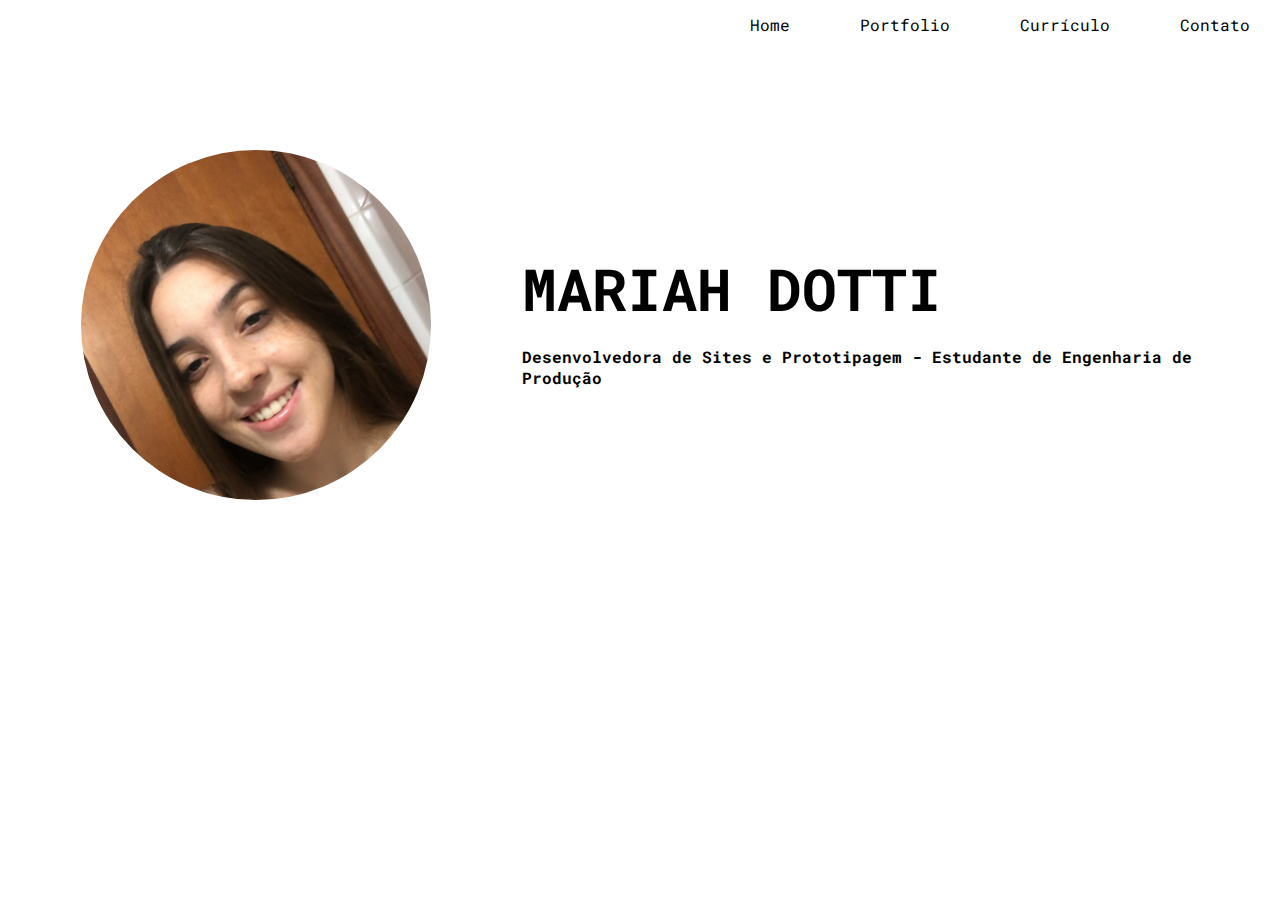
<file: index.html>
<!DOCTYPE html>

<html>

<head>
	<title>Mariah Dotti - Portfolio Online</title>

	<meta charset="utf-8">
	<link rel="stylesheet" href="css/styles.css">
	<link rel="preconnect" href="https://fonts.googleapis.com">
	<link rel="preconnect" href="https://fonts.gstatic.com" crossorigin>
	<link href="https://fonts.googleapis.com/css2?family=Roboto+Mono:wght@200&display=swap" rel="stylesheet">

</head>


<body>

	<div class="navigation">
		<ul>
			<li><a href="index.html">Home</a></li>
			<li><a href="portifolio.html">Portfolio</a></li>
			<li><a href="curriculo.html">Currículo</a></li>
			<li><a href="contato.html">Contato</a></li>
			<li class="threeline-icon">&#9776;</li>
		</ul>
	</div>

	<div class="capa">

		<div class="profile-pic">
			<img src="img/minhaFoto.jpg" alt="Foto de Ivan Gomes">
		</div>

		<div class="profile-title">
			<h1>Mariah Dotti</h1>
			<h2>Desenvolvedora de Sites e Prototipagem - Estudante de Engenharia de Produção</h2>
		</div>
		
	</div>




</body>

</html>
</file>
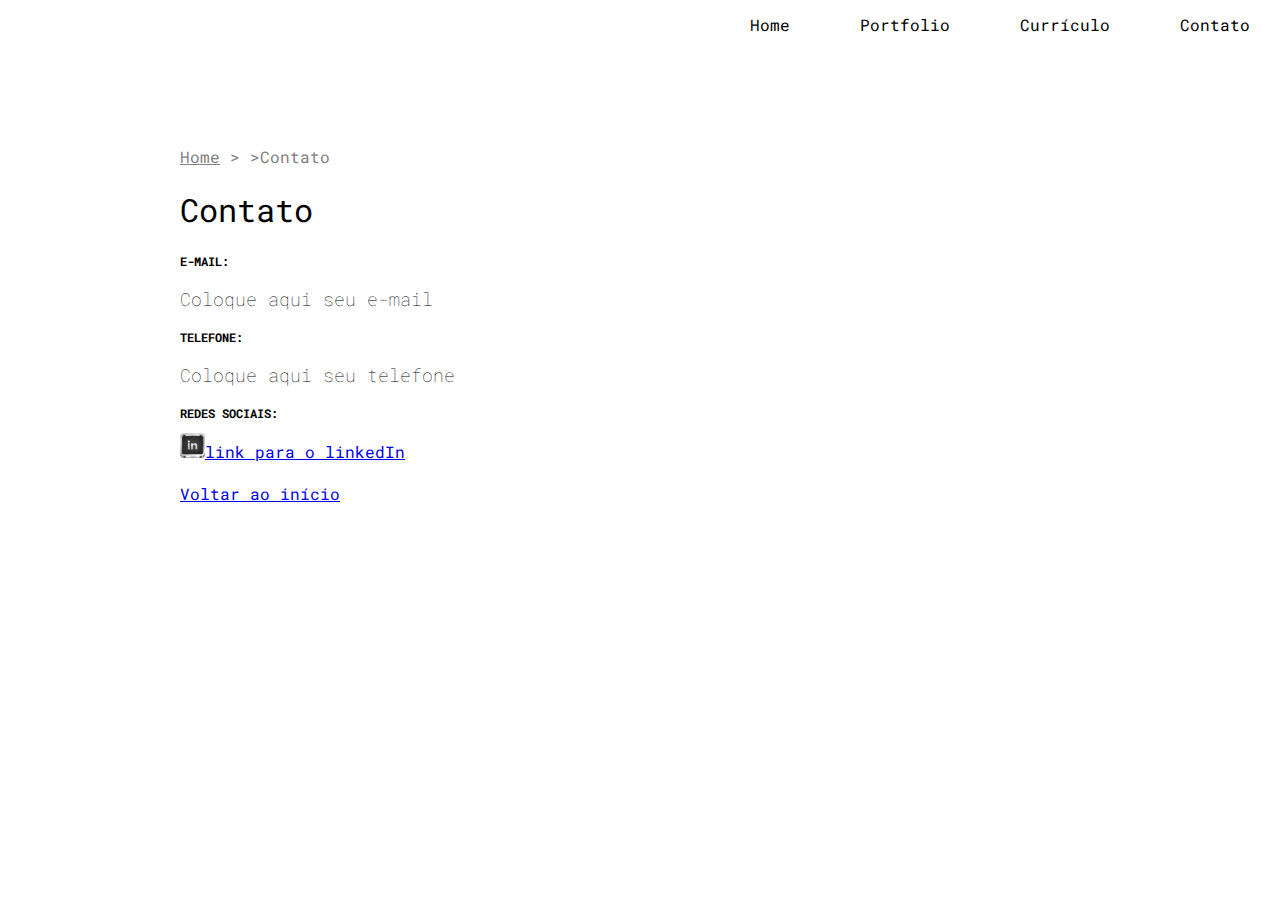
<file: contato.html>
<!DOCTYPE html>

<html>

	<head>
		<title>Contato - Mariah Dotti</title>

		<meta charset="utf-8">
		<link rel="stylesheet" href="css/styles.css">
		<link rel="preconnect" href="https://fonts.googleapis.com">
		<link rel="preconnect" href="https://fonts.gstatic.com" crossorigin>
		<link href="https://fonts.googleapis.com/css2?family=Roboto+Mono:wght@200&display=swap" rel="stylesheet">

	</head>


	<body>

			<div class="navigation">
				<ul>
					<li><a href="index.html">Home</a></li>
					<li><a href="portifolio.html">Portfolio</a></li>
					<li><a href="curriculo.html">Currículo</a></li>
					<li><a href="contato.html">Contato</a></li>
					<li class="threeline-icon">&#9776;</li>
				</ul>
			</div>


			<div class="main">
				
				
				<ul class="caminho">
					<li><a href="index.html">Home</a></li>
					<li>></li>
					<li>>Contato</li>
				</ul>

				<h1>Contato</h1>
			

				<h3>E-mail:</h3>
				<p>Coloque aqui seu e-mail</p>

				<h3>Telefone:</h3>
				<p>Coloque aqui seu telefone</p>

				<h3>Redes Sociais:</h3>
				<a href="https://www.linkedin.com/in/mariahdotti/" target="_blank"><img class="social-img" src="img/linkedIn-icon.png" alt="">link para o linkedIn</a>
				<br><br>

				<a href="index.html">Voltar ao início<a>

			</div>	

			

	</body>

</html>
</file>
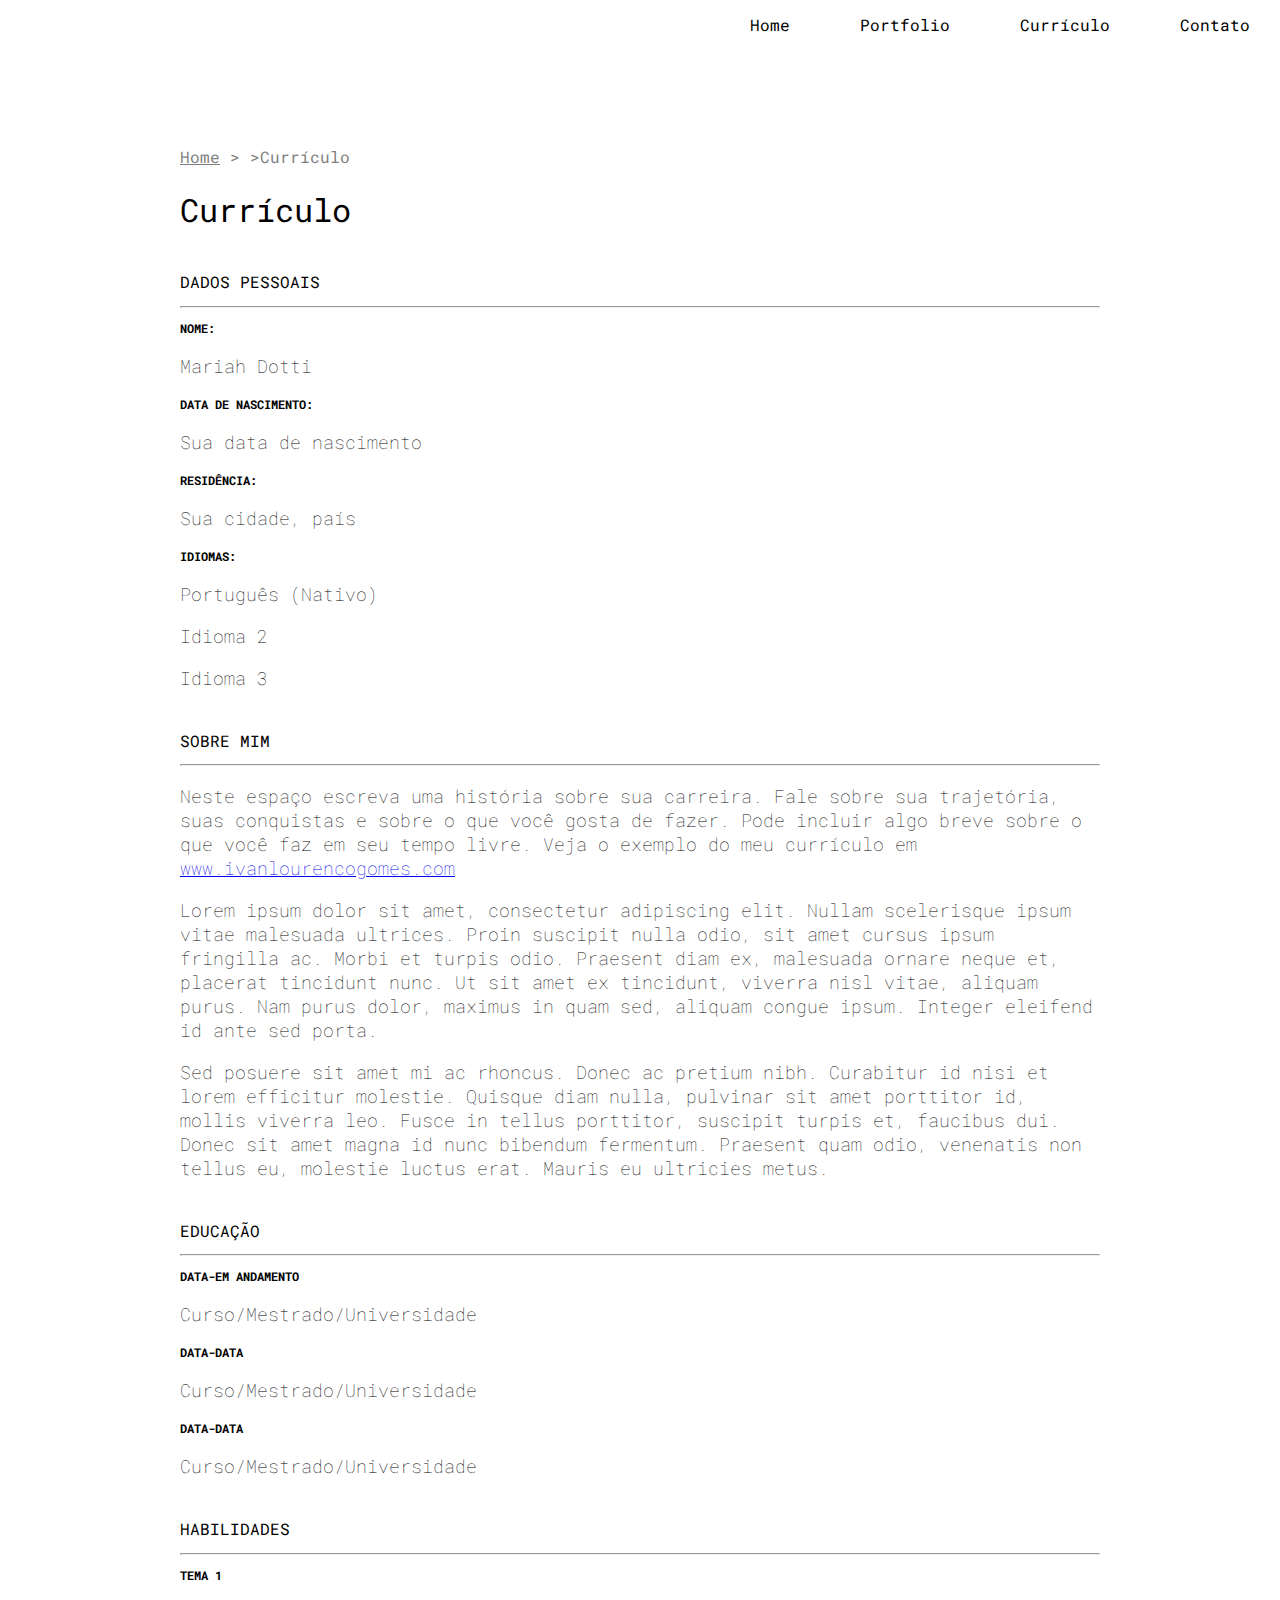
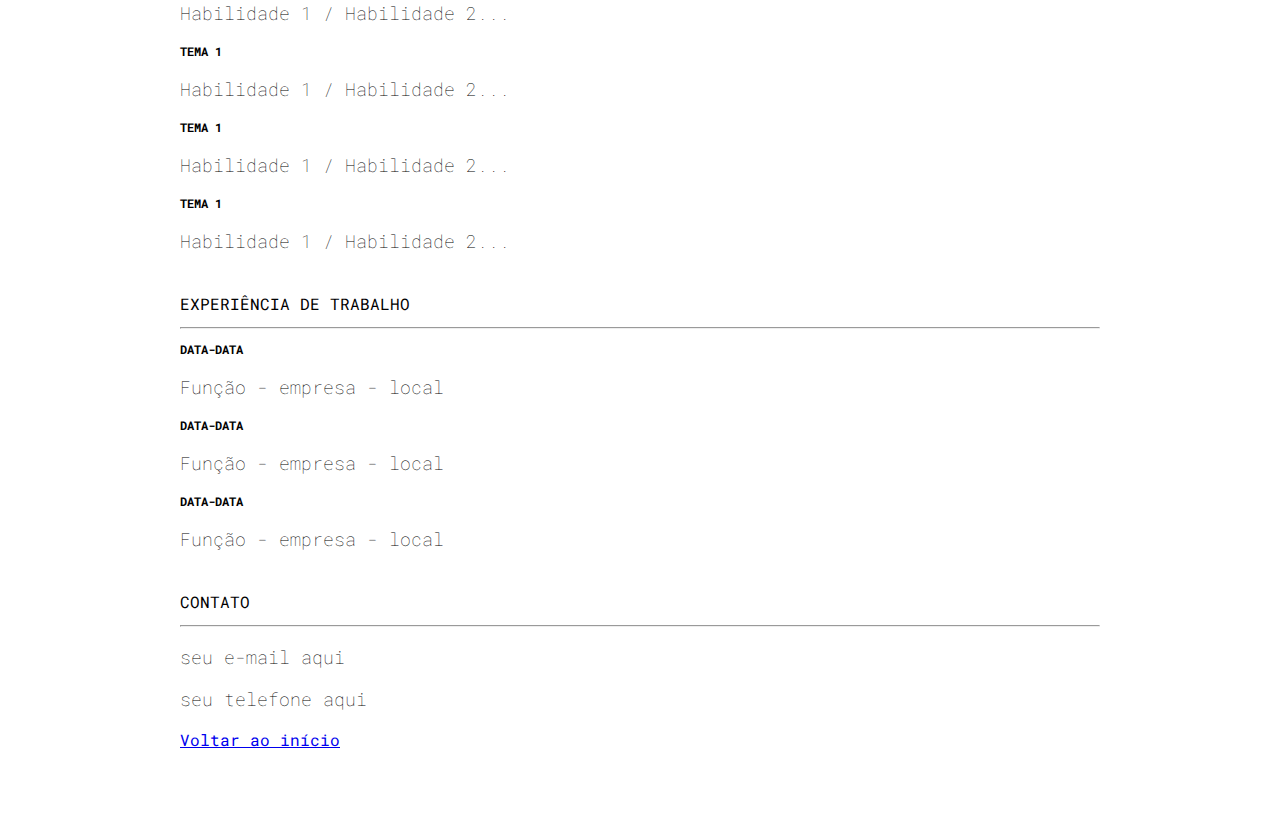
<file: curriculo.html>
<!DOCTYPE html>

<html>

	<head>
		<title>Currículo - Mariah Dotti</title>

		<meta charset="utf-8">
		<link rel="stylesheet" href="css/styles.css">
		<link rel="preconnect" href="https://fonts.googleapis.com">
		<link rel="preconnect" href="https://fonts.gstatic.com" crossorigin>
		<link href="https://fonts.googleapis.com/css2?family=Roboto+Mono:wght@200&display=swap" rel="stylesheet">

	</head>


	<body>

			<div class="navigation">
				<ul>
					<li><a href="index.html">Home</a></li>
					<li><a href="portifolio.html">Portfolio</a></li>
					<li><a href="curriculo.html">Currículo</a></li>
					<li><a href="contato.html">Contato</a></li>
					<li class="threeline-icon">&#9776;</li>
				</ul>
			</div>

			
			<div class="main">
								
				<ul class="caminho">
					<li><a href="index.html">Home</a></li>
					<li>></li>
					<li>>Currículo</li>
				</ul>

				<h1>Currículo</h1>

					
					<h2>Dados Pessoais</h2>
					<hr>

						<h3>Nome:</h3>

							<p>Mariah Dotti</p>

						<h3>Data de Nascimento:</h3>

							<p>Sua data de nascimento</p>

						<h3>Residência:</h3>

							<p>Sua cidade, país</p>

						<h3>Idiomas:</h3>

							<p>Português (Nativo)</p>
							<p>Idioma 2</p>
							<p>Idioma 3</p>
							
					
					<h2>Sobre Mim</h2>
					<hr>

							<p>Neste espaço escreva uma história sobre sua carreira. Fale sobre sua trajetória, suas conquistas e sobre o que você gosta de fazer. Pode incluir algo breve sobre o que você faz em seu tempo livre. Veja o exemplo do meu currículo em <a href="http://www.ivanlourencogomes.com" target="_blank">www.ivanlourencogomes.com</a></p>

							<p>Lorem ipsum dolor sit amet, consectetur adipiscing elit. Nullam scelerisque ipsum vitae malesuada ultrices. Proin suscipit nulla odio, sit amet cursus ipsum fringilla ac. Morbi et turpis odio. Praesent diam ex, malesuada ornare neque et, placerat tincidunt nunc. Ut sit amet ex tincidunt, viverra nisl vitae, aliquam purus. Nam purus dolor, maximus in quam sed, aliquam congue ipsum. Integer eleifend id ante sed porta.</p>

							<p>Sed posuere sit amet mi ac rhoncus. Donec ac pretium nibh. Curabitur id nisi et lorem efficitur molestie. Quisque diam nulla, pulvinar sit amet porttitor id, mollis viverra leo. Fusce in tellus porttitor, suscipit turpis et, faucibus dui. Donec sit amet magna id nunc bibendum fermentum. Praesent quam odio, venenatis non tellus eu, molestie luctus erat. Mauris eu ultricies metus.</p>

					
					<h2>Educação</h2>
					<hr>

						<h3>data-Em andamento</h3>

							<p>Curso/Mestrado/Universidade</p>

						<h3>data-data</h3>

							<p>Curso/Mestrado/Universidade</p>

						<h3>data-data</h3>

							<p>Curso/Mestrado/Universidade</p>

					
					<h2>Habilidades</h2>
					<hr>

						<h3>Tema 1</h3>

							<p>Habilidade 1 / Habilidade 2...</p>

						<h3>Tema 1</h3>

							<p>Habilidade 1 / Habilidade 2...</p>

						<h3>Tema 1</h3>

							<p>Habilidade 1 / Habilidade 2...</p>

						<h3>Tema 1</h3>

							<p>Habilidade 1 / Habilidade 2...</p>

					
					<h2>Experiência de Trabalho</h2>
					<hr>

						<h3>data-data</h3>

							<p>Função - empresa - local</p>

						<h3>data-data</h3>

							<p>Função - empresa - local</p>

						<h3>data-data</h3>

							<p>Função - empresa - local</p>

						


					<h2>Contato</h2>
					<hr>

							<p>seu e-mail aqui</p>
							<p>seu telefone aqui</p>


				<a href="index.html">Voltar ao início<a>


			</div>

				

	</body>

</html>
</file>
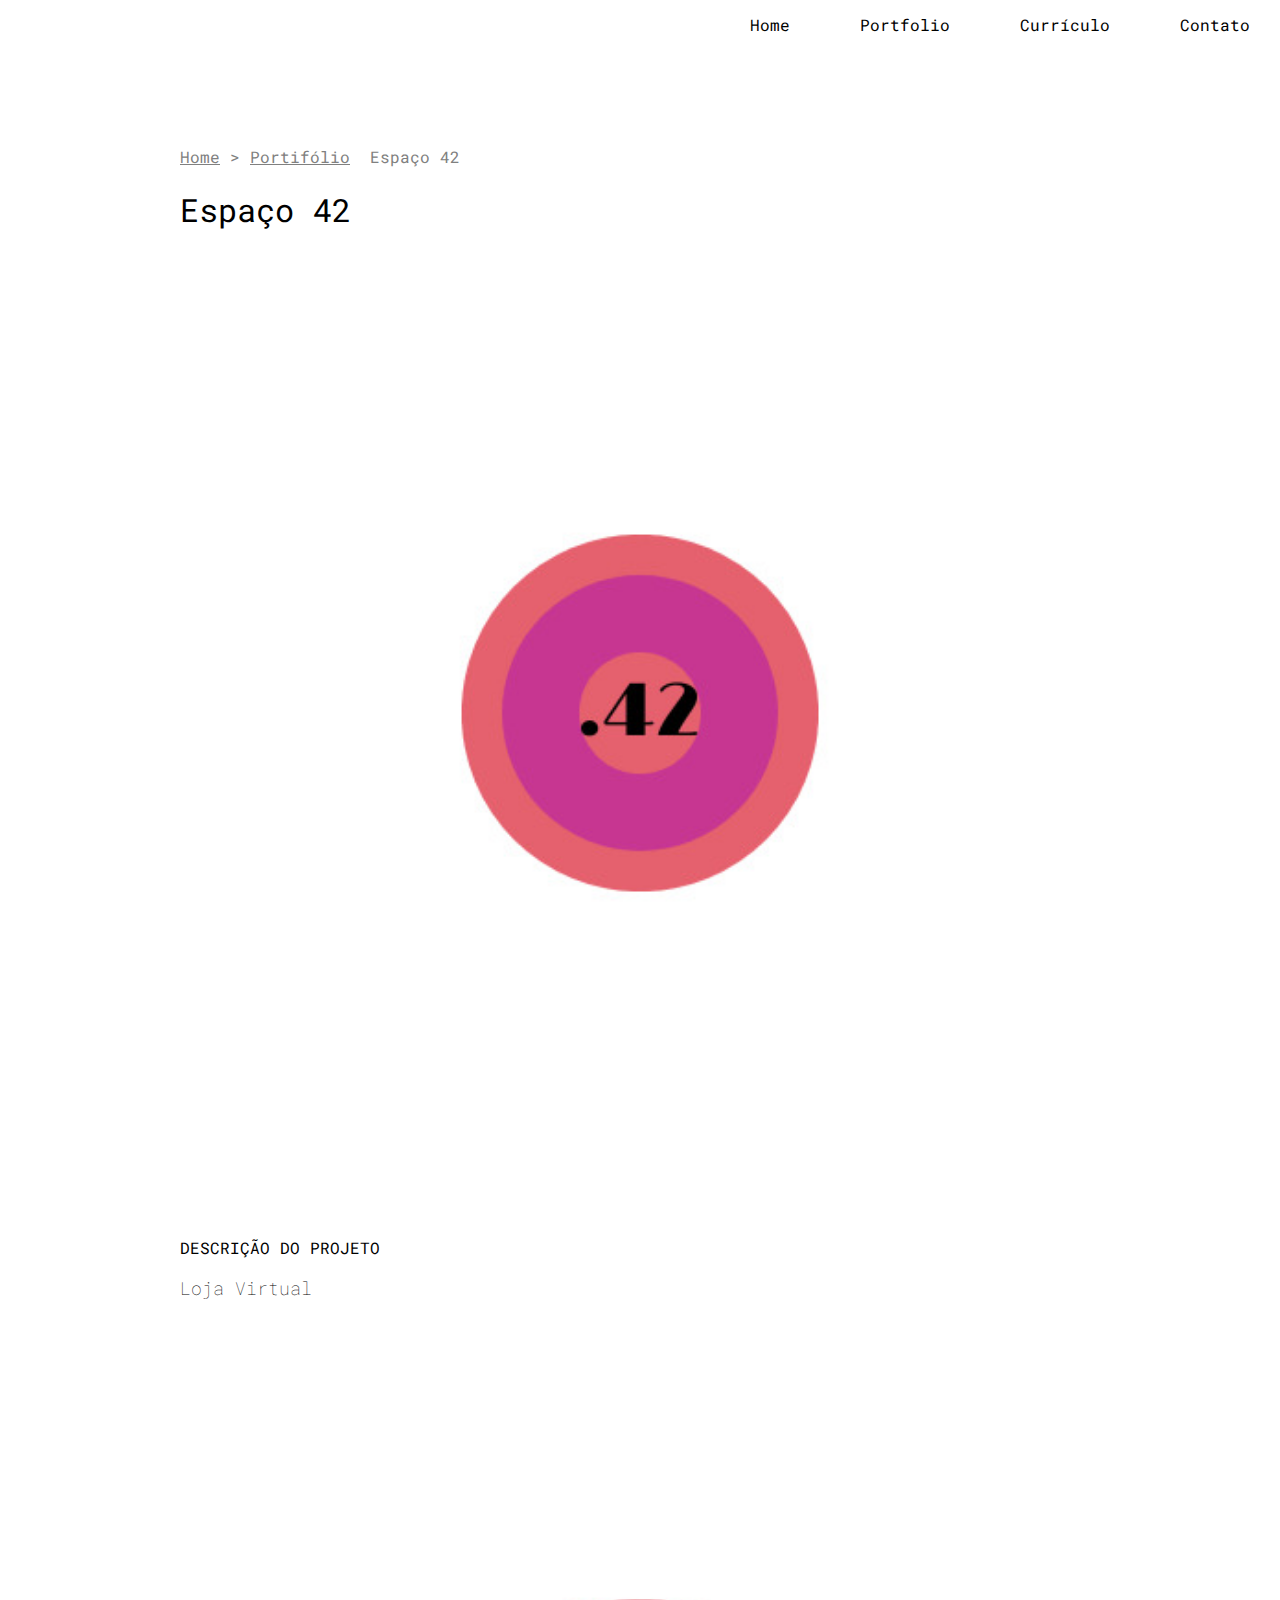
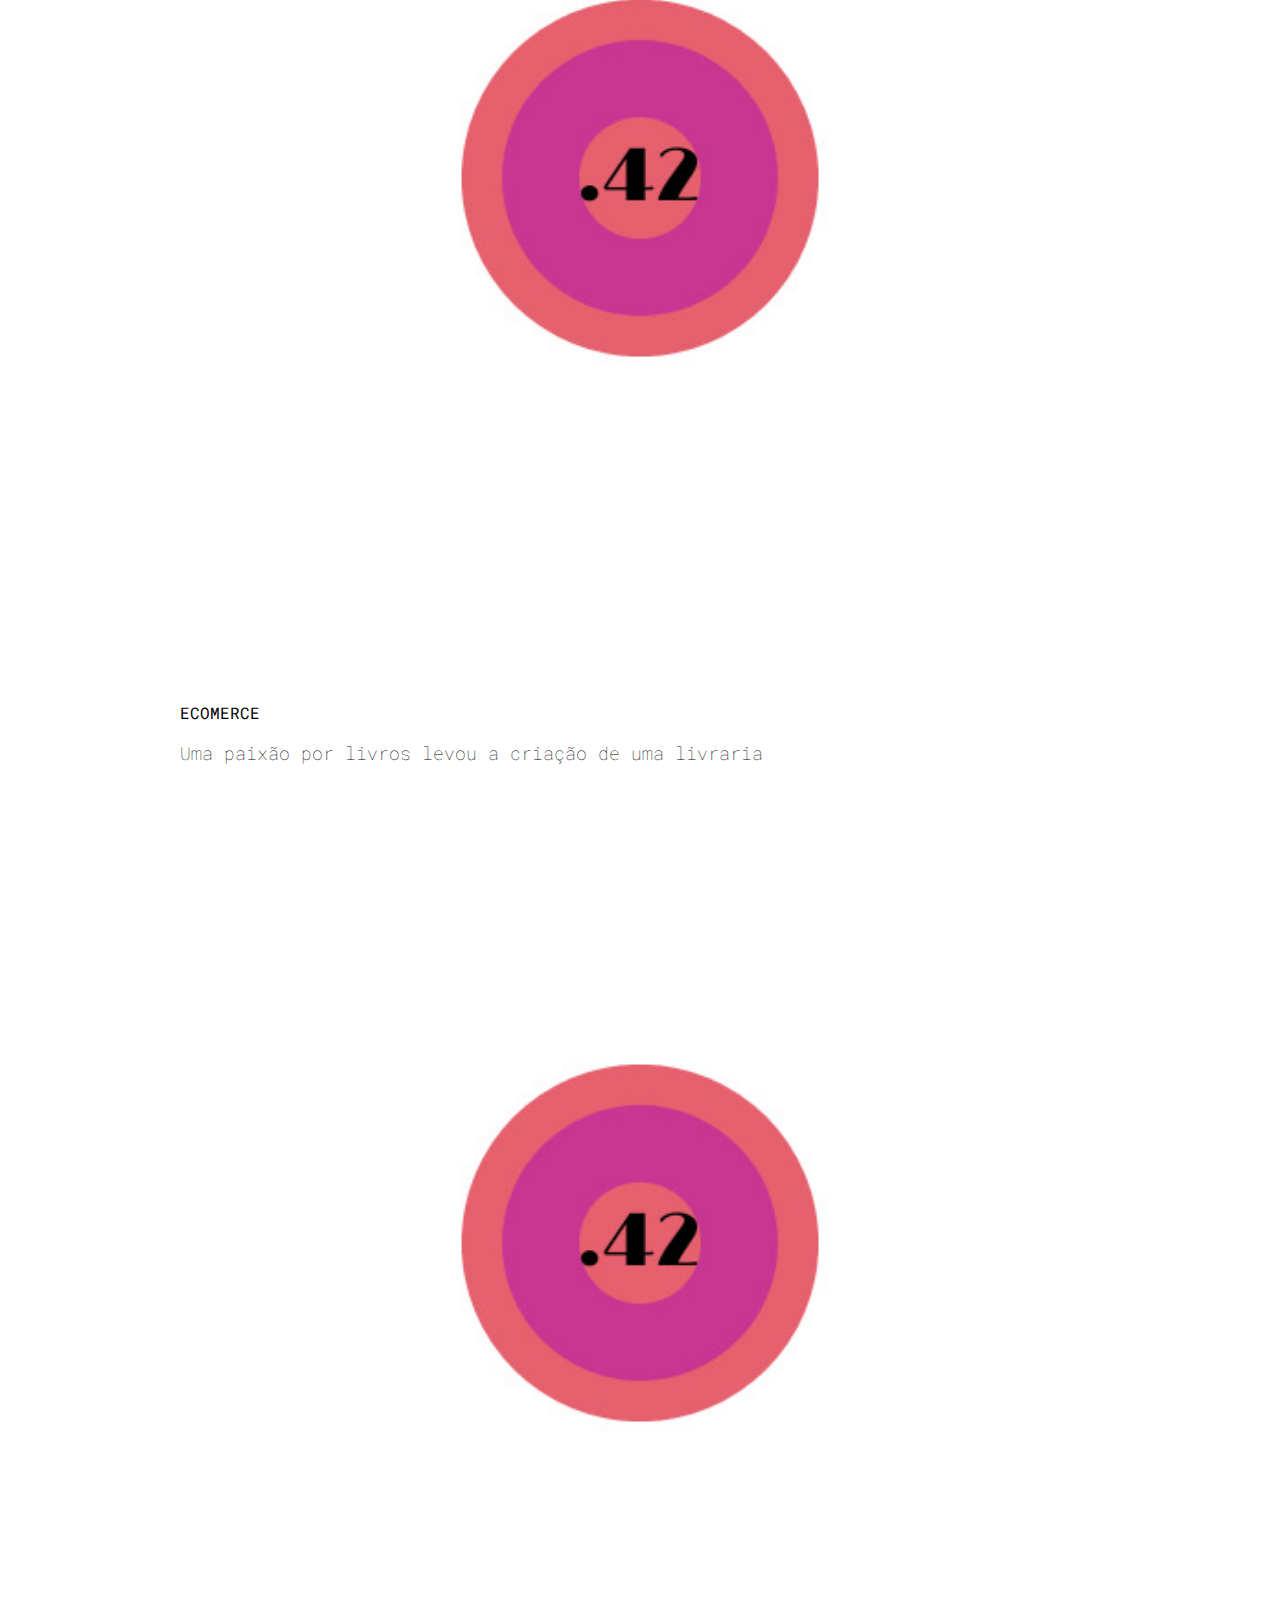
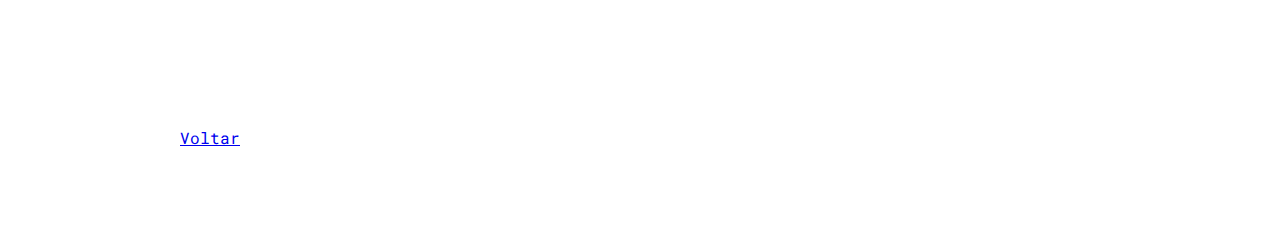
<file: espaco42.html>
<!DOCTYPE html>

<html>

	<head>
		<title>Portfolio - Mariah Dotti</title>

		<meta charset="utf-8">
		<link rel="stylesheet" href="css/styles.css">
		<link rel="preconnect" href="https://fonts.googleapis.com">
		<link rel="preconnect" href="https://fonts.gstatic.com" crossorigin>
		<link href="https://fonts.googleapis.com/css2?family=Roboto+Mono:wght@200&display=swap" rel="stylesheet">


	</head>


	<body>

			<div class="navigation">
				<ul>
					<li><a href="index.html">Home</a></li>
					<li><a href="portifolio.html">Portfolio</a></li>
					<li><a href="curriculo.html">Currículo</a></li>
					<li><a href="contato.html">Contato</a></li>
					<li class="threeline-icon">&#9776;</li>
				</ul>
			</div>

						
			<div class="main">
				
				
				<ul class="caminho">
					<li><a href="index.html">Home</a></li>
					<li>></li>
					<li><a href="portifolio.html">Portifólio</a></li>
					<li></li>
					<li>Espaço 42</li>
				</ul>

				<h1>Espaço 42</h1>

				<img class="fotos-trabalhos" src="img/miniLogo-Espaço-42.jpg" alt="Mini Logo Espaço 42">

				<h2>Descrição do Projeto</h2>
				<p>Loja Virtual</p>

				<img class="fotos-trabalhos" src="img/miniLogo-Espaço-42.jpg" alt="Mini Logo Espaço 42">

				<h2>Ecomerce</h2>
				<p>Uma paixão por livros levou a criação de uma livraria</p>

				<img class="fotos-trabalhos" src="img/miniLogo-Espaço-42.jpg" alt="Mini Logo Espaço 42">
				<br>
				<a href="index.html">Voltar<a>

			</div>	

			

	</body>

</html>
</file>
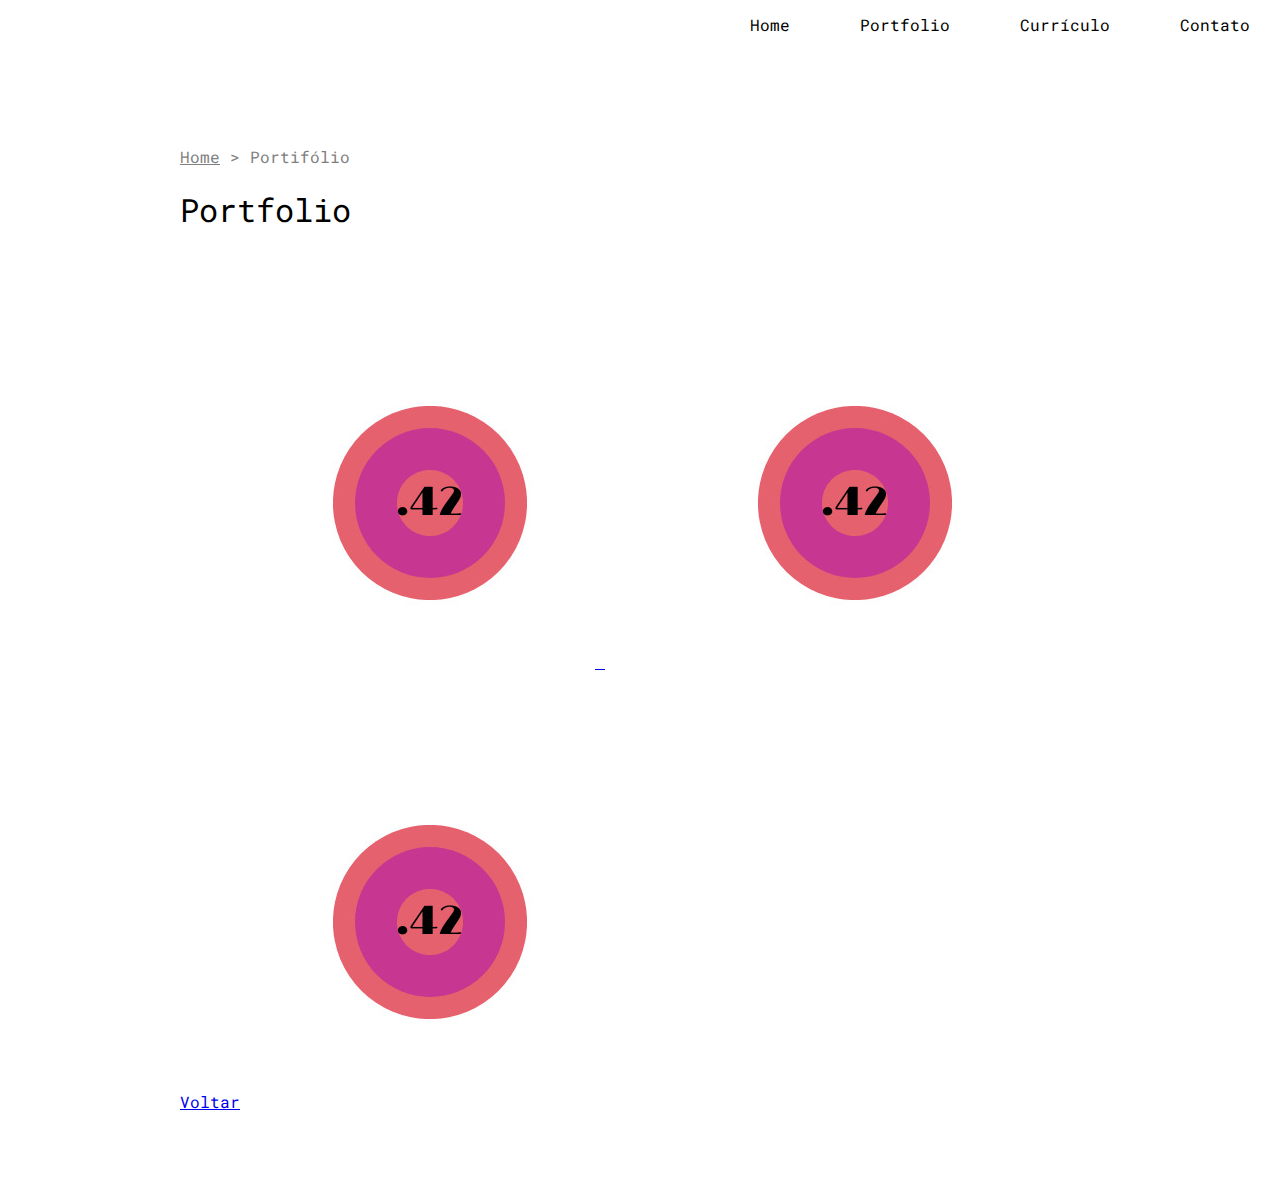
<file: portifolio.html>
<!DOCTYPE html>

<html>

	<head>
		<title>Portfolio - Seu Nome</title>

		<meta charset="utf-8">
		<link rel="stylesheet" href="css/styles.css">
		<link rel="preconnect" href="https://fonts.googleapis.com">
		<link rel="preconnect" href="https://fonts.gstatic.com" crossorigin>
		<link href="https://fonts.googleapis.com/css2?family=Roboto+Mono:wght@200&display=swap" rel="stylesheet">


	</head>


	<body>

			<div class="navigation">
				<ul>
					<li><a href="index.html">Home</a></li>
					<li><a href="portifolio.html">Portfolio</a></li>
					<li><a href="curriculo.html">Currículo</a></li>
					<li><a href="contato.html">Contato</a></li>
					<li class="threeline-icon">&#9776;</li>
				</ul>
			</div>
	
			<div class="main">
				
				
				<ul class="caminho">
					<li><a href="index.html">Home</a></li>
					<li>></li>
					<li>Portifólio</li>
				</ul>

				<h1>Portfolio</h1>

				<a href="espaco42.html">
					<div style="background-image: url('img/miniLogo-Espaço-42.jpg')" class="miniatura">
					</div>
					<div style="background-image: url('img/miniLogo-Espaço-42.jpg')" class="miniatura">
					</div>
					<div style="background-image: url('img/miniLogo-Espaço-42.jpg')" class="miniatura">
					</div>
				</a>
				

				<br>
				<a href="index.html">Voltar<a>

			</div>	

			

	</body>

</html>
</file>
<file: css/styles.css>
html, body {
    margin: 0;
    padding: 0;
}
body {
    background-color: white;
    font-family: 'Roboto Mono', monospace;
}
.navigation {
    background-color: white;
    color: black;
    height: 50px;
}

.navigation ul {
    margin-top: 0;
    list-style: none;
    padding-left: 0;
    text-align: right;
    line-height: 50px;
}

.navigation li {
    display: inline-block;
    padding-left: 30px;
    padding-right: 30px;
    font-size: 16px;
}

.navigation a {
    color: black;
    text-decoration: none;
}

.navigation a:hover {
    color: gray;
}
.capa {
    color: black;
}

.capa h1 {
    color: black;
}

.capa div{
    display: inline-block;
    height: 650px;
}

.profile-pic {
    width: 40%;
    text-align: center;
}

.profile-pic img {
    width: 350px;
    border-radius: 350px;
    margin-top: 100px;
}

.profile-title {
    vertical-align: top;
    width: 59%;
    
}

.profile-title h1 {
    text-transform: uppercase;
    font-size: 58px;
    margin-top: 200px;
    font-weight: 400px;
}

.profile-title h2 {
    font-size: 16px;
    font-weight: 100px;
    margin-top: -20px;
}

.caminho {
    list-style: none;
    padding-left: 0;
    color: gray;
}

.caminho li {
    display: inline-block;
}

.caminho a {
    color: gray;
}

.main {
    padding: 80px 180px ;
}
.main h1{
    color: black;
    font-weight: normal;

}

.main h2{
    color: black;
    font-size: 16px;
    text-transform: uppercase;
    font-weight: normal;
    margin-top: 40px;
}

.main h3 {
    color: black;
    font-size: 12px;
    text-transform: uppercase;
}

.main p {
    color: black;
    font-size: 18px;
    font-weight: 100;
    line-height: 24px;
}

.social-img {
    width: 25px;
}

.miniatura {
    width: 400px;
    height: 400px;
    display: inline-block;
    margin-right: 15px;
    margin-bottom: 15px;
}

.fotos-trabalhos {
    width: 100%;
    margin-bottom: 20px;
}

.navigation li.threeline-icon {
    display: none;
}
</file>
